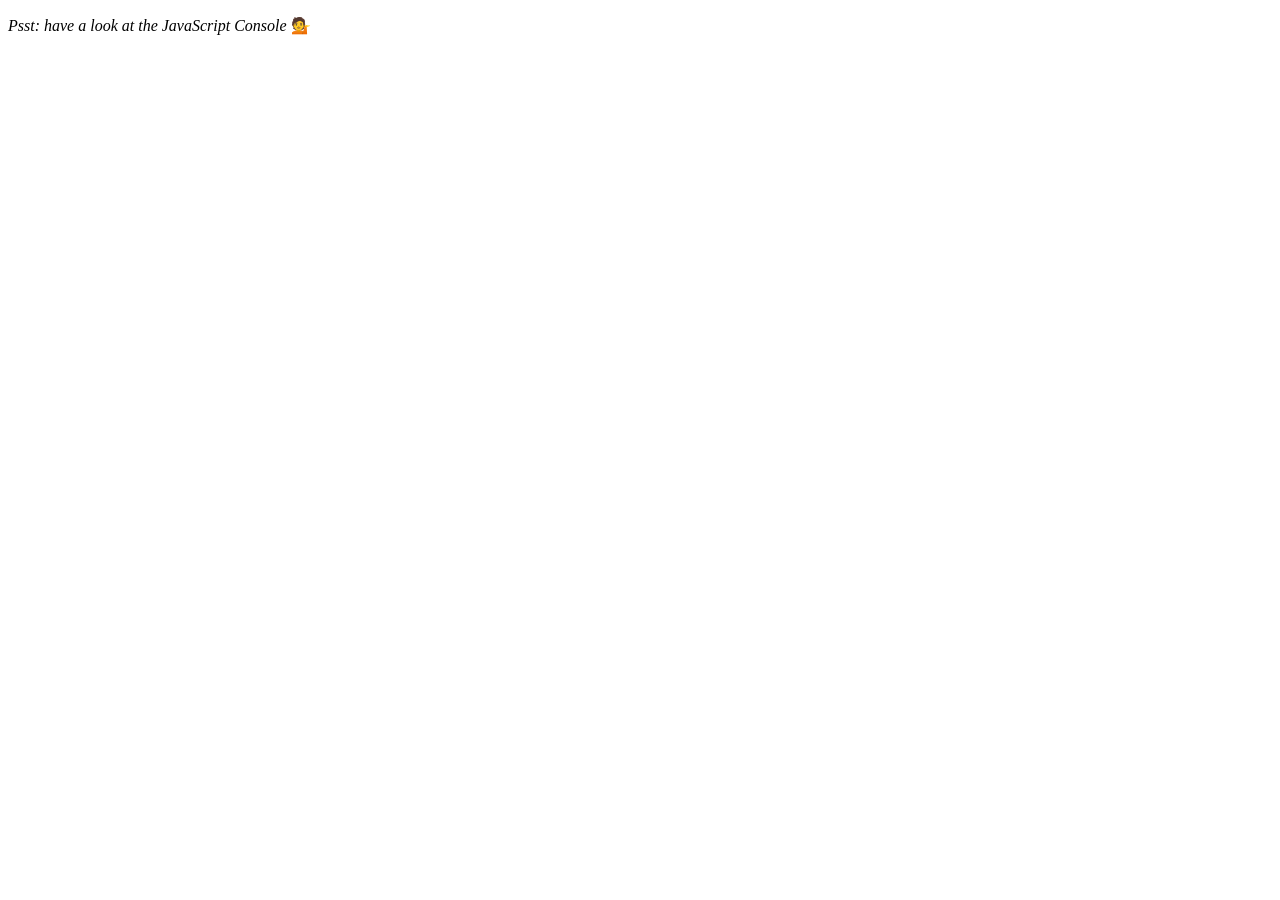
<file: Array_cardio_1/index.html>
<!DOCTYPE html>
<html lang="en">
<head>
  <meta charset="UTF-8">
  <title>Array Cardio 💪</title>
  <link rel="icon" href="https://fav.farm/🔥" />
</head>
<body>
  <p><em>Psst: have a look at the JavaScript Console</em> 💁</p>
  <script>
    // Get your shorts on - this is an array workout!
    // ## Array Cardio Day 1

    // Some data we can work with

    const inventors = [
      { first: 'Albert', last: 'Einstein', year: 1879, passed: 1955 },
      { first: 'Isaac', last: 'Newton', year: 1643, passed: 1727 },
      { first: 'Galileo', last: 'Galilei', year: 1564, passed: 1642 },
      { first: 'Marie', last: 'Curie', year: 1867, passed: 1934 },
      { first: 'Johannes', last: 'Kepler', year: 1571, passed: 1630 },
      { first: 'Nicolaus', last: 'Copernicus', year: 1473, passed: 1543 },
      { first: 'Max', last: 'Planck', year: 1858, passed: 1947 },
      { first: 'Katherine', last: 'Blodgett', year: 1898, passed: 1979 },
      { first: 'Ada', last: 'Lovelace', year: 1815, passed: 1852 },
      { first: 'Sarah E.', last: 'Goode', year: 1855, passed: 1905 },
      { first: 'Lise', last: 'Meitner', year: 1878, passed: 1968 },
      { first: 'Hanna', last: 'Hammarström', year: 1829, passed: 1909 }
    ];

    const people = [
      'Bernhard, Sandra', 'Bethea, Erin', 'Becker, Carl', 'Bentsen, Lloyd', 'Beckett, Samuel', 'Blake, William', 'Berger, Ric', 'Beddoes, Mick', 'Beethoven, Ludwig',
      'Belloc, Hilaire', 'Begin, Menachem', 'Bellow, Saul', 'Benchley, Robert', 'Blair, Robert', 'Benenson, Peter', 'Benjamin, Walter', 'Berlin, Irving',
      'Benn, Tony', 'Benson, Leana', 'Bent, Silas', 'Berle, Milton', 'Berry, Halle', 'Biko, Steve', 'Beck, Glenn', 'Bergman, Ingmar', 'Black, Elk', 'Berio, Luciano',
      'Berne, Eric', 'Berra, Yogi', 'Berry, Wendell', 'Bevan, Aneurin', 'Ben-Gurion, David', 'Bevel, Ken', 'Biden, Joseph', 'Bennington, Chester', 'Bierce, Ambrose',
      'Billings, Josh', 'Birrell, Augustine', 'Blair, Tony', 'Beecher, Henry', 'Biondo, Frank'
    ];
    
    // Array.prototype.filter()
    // 1. Filter the list of inventors for those who were born in the 1500's



      
    
      console.log(inventors.filter(inventor=>(inventor.year>=1500&& inventor.year<=1600)));
       
       function filtered (array) {
        console.log(array.filter(inventor=>(inventor.year>=1500&& inventor.year<=1600)));
        
        return array.filter(inventor=>(inventor.year>=1500&& inventor.year<=1600));
      }

      const result = filtered(inventors)
      console.log('result '+result);
      

    // Array.prototype.map()
    // 2. Give us an array of the inventors first and last names
        let arr = []
      inventors.map(inventor=>{
        
        let name = inventor.first+' '+inventor.last
        arr.push(name)
        
      })
      console.log(arr)


    // Array.prototype.sort()
    // 3. Sort the inventors by birthdate, oldest to youngest
      

      const ordered = inventors.sort(function(a,b){
        if (a.year > b.year) return 1;
        if (a.year < b.year) return -1;
      })
      console.log('sorted'+ordered.map(order=>order.year))

    // Array.prototype.reduce()
    // 4. How many years did all the inventors live all together?
      const combined = inventors.reduce((total, inventor)=>
                total+(inventor.passed-inventor.year), 0)
        console.log(combined);
        
    // 5. Sort the inventors by years lived


    const sortByYearsLived = inventors.sort((a,b)=>{
      const prev=a.passed-a.year  //a
      const next=b.passed-b.year  //b
      if (prev > next) return 1;
        if (prev < next) return -1;
    })
    console.log(sortByYearsLived);
    

    // 6. create a list of Boulevards in Paris that contain 'de' anywhere in the name
    // https://en.wikipedia.org/wiki/Category:Boulevards_in_Paris

    // const category = document.querySelectorAll('.mw-content-ltr a')
    // const links = [...category]
      
    //   const de = links.map(link=>link.textContent)
    //                   .filter(streetName=>streetName.includes('de'))


    // 7. sort Exercise
    // Sort the people alphabetically by last name


    const alphabetically = people.sort(function(first, last){
      const [lastFirst, lastLast] = last.split(', ')
      const [firstFirst, firstLast] = first.split(', ')
      console.log(lastFirst, firstFirst);
      return lastFirst>firstFirst?-1:1
    })
     console.log(alphabetically);
     

    // 8. Reduce Exercise
    // Sum up the instances of each of these
    const data = ['car', 'car', 'truck', 'truck', 'bike', 'walk', 'car', 'van', 'bike', 'walk', 'car', 'van', 'car', 'truck' ];

    const transport = data.reduce(function (obj, item) {
      if (!obj[item]){
        obj[item]= 0
      }
      obj[item]++
      return obj
    },{})
    console.log(transport);
    


  </script>
</body>
</html>
</file>
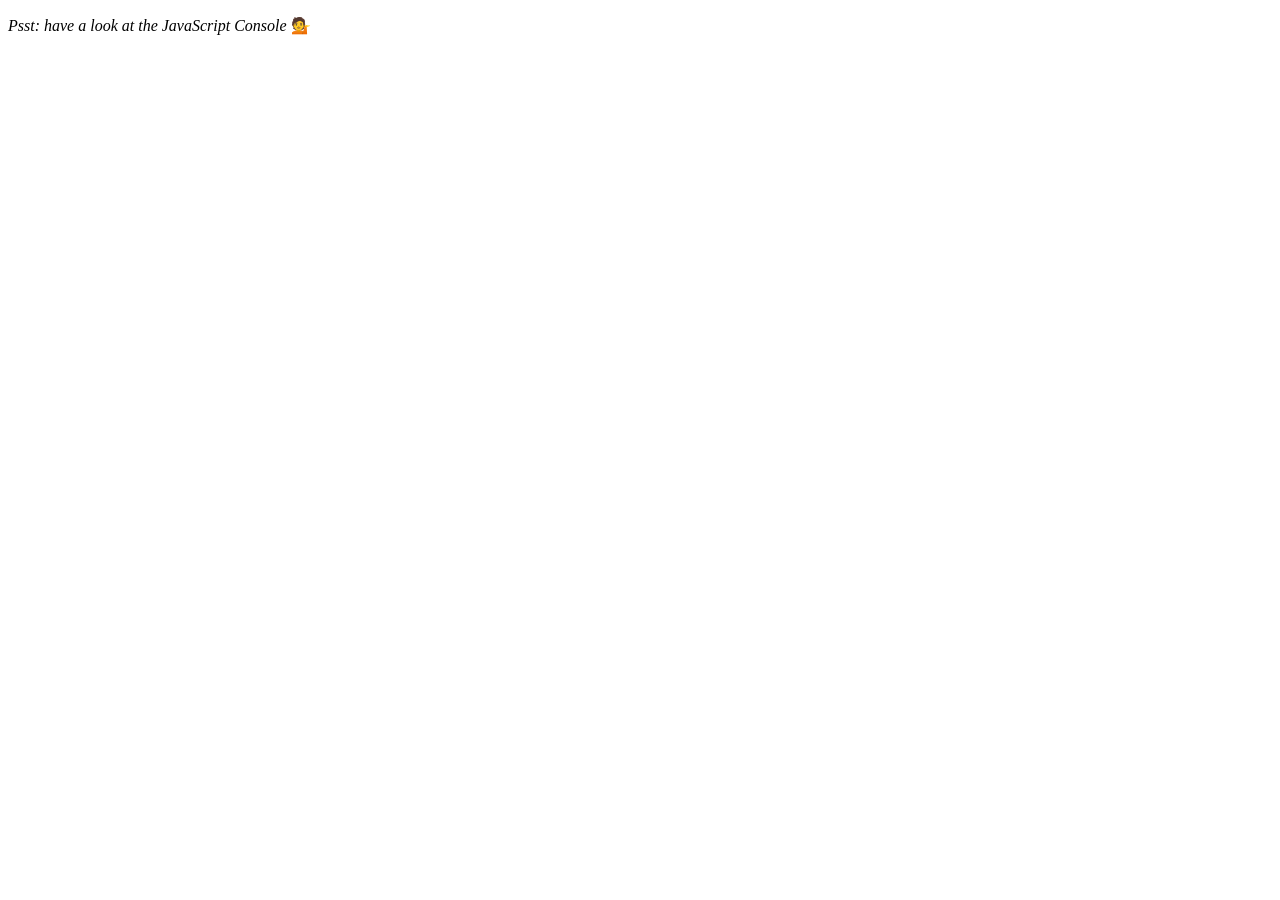
<file: array_cardio_2/index.html>
<!DOCTYPE html>
<html lang="en">
<head>
  <meta charset="UTF-8">
  <title>Array Cardio 💪💪</title>
  <link rel="icon" href="https://fav.farm/🔥" />
</head>
<body>
  <p><em>Psst: have a look at the JavaScript Console</em> 💁</p>
  <script>
    // ## Array Cardio Day 2

    const people = [
      { name: 'Wes', year: 1988 },
      { name: 'Kait', year: 1986 },
      { name: 'Irv', year: 1970 },
      { name: 'Lux', year: 2015 }
    ];

    const comments = [
      { text: 'Love this!', id: 523423 },
      { text: 'Super good', id: 823423 },
      { text: 'You are the best', id: 2039842 },
      { text: 'Ramen is my fav food ever', id: 123523 },
      { text: 'Nice Nice Nice!', id: 542328 }
    ];

    // Some and Every Checks
    // Array.prototype.some() // is at least one person 19 or older?
    const currentYear = (new Date().getFullYear())

    const firstOlder19 = people.some(person=>
      
    (currentYear -person.year)>=19)

    console.log(firstOlder19);
    


    // Array.prototype.every() // is everyone 19 or older?

      

      const allOlder19 = people.every(person => 

       (currentYear - person.year) >= 19)


      console.log(allOlder19);


    // Array.prototype.find()
    // Find is like filter, but instead returns just the one you are looking for
    // find the comment with the ID of 823423

    const findComment = comments.find(comment=>comment.id===823423)
    console.log(findComment.text);
    


    // Array.prototype.findIndex()
    // Find the comment with this ID
    // delete the comment with the ID of 823423


    const index = comments.find(comment=>comment.id===823423)
    console.log(index);


    const newComments= [
      ...comments.slice(0, index),
      ...comments.slice(index+1)
    ]

    console.log(newComments);
    



  </script>
</body>
</html>
</file>
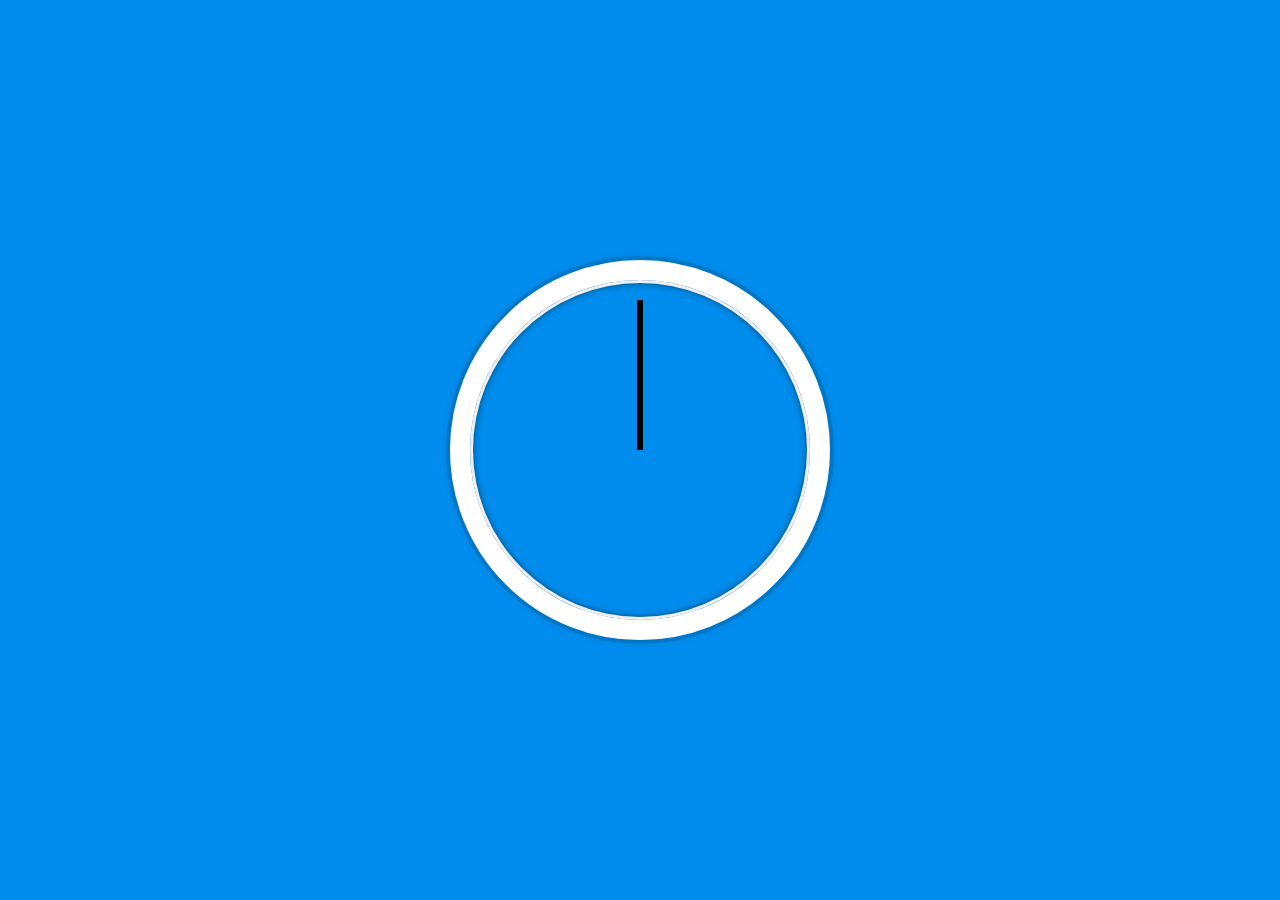
<file: clock/index.html>
<!DOCTYPE html>
<html lang="en">
<head>
  <meta charset="UTF-8">
  <title>JS + CSS Часы</title>
  <link rel="icon" href="https://fav.farm/🔥" />
</head>
<body>


    <div class="clock"> 
      <div class="clock-face">
        <div class="hand hour-hand"></div>
        <div class="hand min-hand"></div>
        <div class="hand second-hand"></div>
      </div>
    </div>


  <style>
    html {
      background: #018DED url(https://unsplash.it/1500/1000?image=881&blur=5);
      background-size: cover;
      font-family: 'helvetica neue';
      text-align: center;
      font-size: 10px;
    }

    body {
      margin: 0;
      font-size: 2rem;
      display: flex;
      flex: 1;
      min-height: 100vh;
      align-items: center;
    }

    .clock {
      width: 30rem;
      height: 30rem;
      border: 20px solid white;
      border-radius: 50%;
      margin: 50px auto;
      position: relative;
      padding: 2rem;
      box-shadow:
        0 0 0 4px rgba(0,0,0,0.1),
        inset 0 0 0 3px #EFEFEF,
        inset 0 0 10px black,
        0 0 10px rgba(0,0,0,0.2);
    }

    .clock-face {
      position: relative;
      width: 100%;
      height: 100%;
      transform: translateY(-3px); /* account for the height of the clock hands */
    }

    .hand {
      width: 50%;
      height: 6px;
      background: black;
      position: absolute;
      top: 50%;
      transform-origin: 100%;
      transform: rotate(90deg);
      transition: all 0.05s ease-in-out cubic-bezier(0.1, 2.7, 0.58, 1)
    }
   

  </style>

  <script>
    function setDate(){
      

      let secondHand = document.querySelector('.second-hand')    
      let minuteHand = document.querySelector('.min-hand')
      let hourHand = document.querySelector('.hour-hand')


      const now = new Date()
      
      const seconds  = now.getSeconds()
      console.log('sec '+seconds);
      const secondDeg= ((seconds/60)*360)
      secondHand.style.transform =`rotate(${90+secondDeg}deg)`


      const minutes  = now.getMinutes()
      console.log('min '+minutes);
      const minutesDeg= ((minutes/60)*360)
      minuteHand.style.transform =`rotate(${90+minutesDeg}deg)`



      const hours = now.getHours()
      console.log('hrs '+hours);
      const hoursDeg= ((hours/12)*360)
      hourHand.style.transform =`rotate(${90+hoursDeg}deg)`
      
     
    }


    


    setInterval(setDate,1000)
  </script>
</body>
</html>
</file>
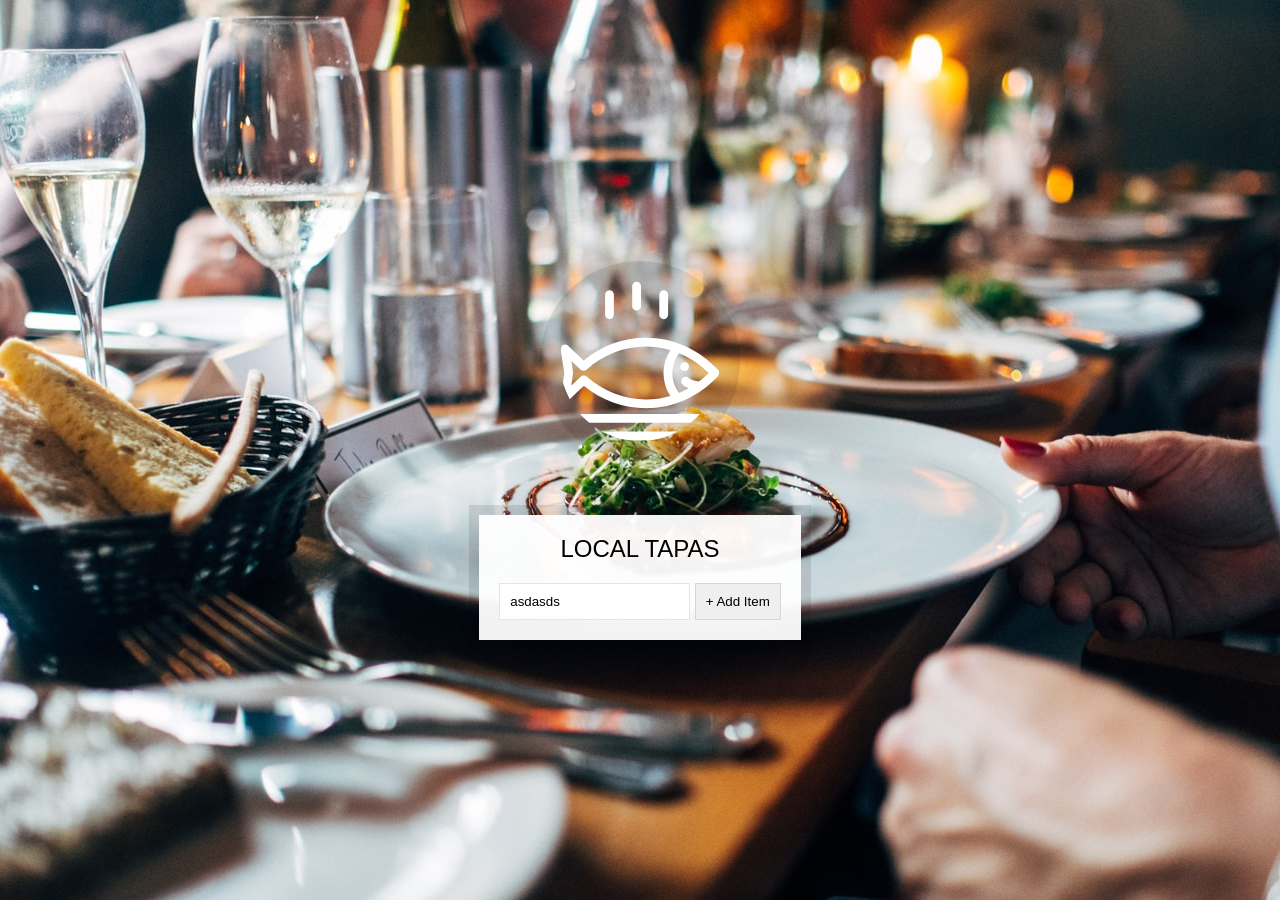
<file: localstorage/index.html>
<!DOCTYPE html>
<html lang="en">
<head>
  <meta charset="UTF-8">
  <title>LocalStorage</title>
  <link rel="stylesheet" href="style.css">
  <link rel="icon" href="https://fav.farm/🔥" />
</head>
<body>
  <!--
      Fish SVG Cred:
      https://thenounproject.com/search/?q=fish&i=589236
   -->

   <svg xmlns="http://www.w3.org/2000/svg" xmlns:xlink="http://www.w3.org/1999/xlink" version="1.1" x="0px" y="0px" viewBox="0 0 512 512" enable-background="new 0 0 512 512" xml:space="preserve"><g><path d="M495.9,425.3H16.1c-5.2,0-10.1,2.9-12.5,7.6c-2.4,4.7-2.1,10.3,0.9,14.6l39,56.4c2.6,3.8,7,6.1,11.6,6.1h401.7   c4.6,0,9-2.3,11.6-6.1l39-56.4c3-4.3,3.3-9.9,0.9-14.6C506,428.2,501.1,425.3,495.9,425.3z M449.4,481.8H62.6L43,453.6H469   L449.4,481.8z"/><path d="M158.3,122c7.8,0,14.1-6.3,14.1-14.1V43.4c0-7.8-6.3-14.1-14.1-14.1c-7.8,0-14.1,6.3-14.1,14.1v64.5   C144.2,115.7,150.5,122,158.3,122z"/><path d="M245.1,94.7c7.8,0,14.1-6.3,14.1-14.1V16.1c0-7.8-6.3-14.1-14.1-14.1C237.3,2,231,8.3,231,16.1v64.5   C231,88.4,237.3,94.7,245.1,94.7z"/><path d="M331.9,122c7.8,0,14.1-6.3,14.1-14.1V43.4c0-7.8-6.3-14.1-14.1-14.1s-14.1,6.3-14.1,14.1v64.5   C317.8,115.7,324.1,122,331.9,122z"/><path d="M9.6,385.2c5.3,2.8,11.8,1.9,16.2-2.2l50.6-47.7c56.7,46.5,126.6,71.9,198.3,71.9c0,0,0,0,0,0   c87.5,0,169.7-36.6,231.4-103.2c5-5.4,5-13.8,0-19.2c-61.8-66.5-144-103.2-231.4-103.2c-72,0-142.2,25.6-199,72.5l-50-47.1   c-4.4-4.1-10.9-5-16.2-2.2c-5.3,2.8-8.3,8.7-7.4,14.6l11.6,75L2.2,370.6C1.3,376.5,4.2,382.4,9.6,385.2z M380.9,230.8   c34.9,14.3,67.2,35.7,95.3,63.6c-10.1,10-20.8,19.2-31.9,27.5c-22.4-3.3-29.6-8.8-30.7-9.7c-4-5.7-11.8-7.7-18.1-4.4   c-6.9,3.6-9.5,12.2-5.9,19.1c1.9,3.5,7.3,10.3,22.4,16c-10.1,5.7-20.5,10.7-31.1,15.1C352.4,320.2,352.4,268.6,380.9,230.8z    M36.3,255.6l29.4,27.7c5.3,5,13.6,5.1,19.1,0.3c53.2-47.6,120.7-73.7,190-73.7c26.9,0,53.2,3.9,78.5,11.3   c-29.3,44.6-29.3,102,0,146.6c-25.3,7.4-51.6,11.3-78.5,11.3c-69,0-136.3-26-189.4-73.2c-2.7-2.4-13.4-6.3-19.1,0.3l-30.1,28.3   l5.7-40C42.2,293,36.3,255.6,36.3,255.6z"/><circle cx="398.8" cy="273.8" r="14.1"/></g></svg>

  <div class="wrapper">
    <h2>LOCAL TAPAS</h2>
    <p></p>
    <ul class="plates">
      <li>Loading Tapas...</li>
    </ul>
    <form class="add-items">
      <input type="text" name="item" placeholder="Item Name" required>
      <input type="submit" value="+ Add Item" onclick="submitDish()">
    </form>
  </div>
  
<script>
  const addItems = document.querySelector('.add-items');
  const itemsList = document.querySelector('.plates');
  const items = JSON.parse(localStorage.getItem('items')) || [];


  // function updateList (){

  // }


  addItems[0].value = 'asdasds'

  function submitDish(e){
    console.log('ты хуй');
    localStorage.setItem(`${addItems[0].value}`, `${addItems[0].value}`)
  }

  function updateShit(e){
    e.preventDefault()
    

    const text = this.querySelector('[name=item]').value


    const item = {
      text,
      done: false
    }

    items.push(item)
    console.table(items)


    populateList(items, itemsList)

    localStorage.setItem('items', JSON.stringify(items))
    this.reset()
    
}




function populateList(items=[], itemsList){

itemsList.innerHTML = items.map((item,i)=> {
  return `
  

  <li>
    <input type='checkbox' data-index=${i} id='item${i}' ${item.done? 'checked': ''}/>
    <label for="item${i}">${item.text}</label>
    </li>



  `
}).join('')

}




function toggleDone(e) {

  if (!e.target.matches('input')) return 
  console.log(e);

  const el=e.target
  const index = el.dataset.index
  items[index].done=!items[index].done
  localStorage.setItem('items', JSON.stringify(items))
  populateList(items, itemsList)
}



addItems.addEventListener('submit', updateShit)

itemsList.addEventListener('click', toggleDone)


populateList(items, itemsList)
</script>


</body>
</html>
</file>
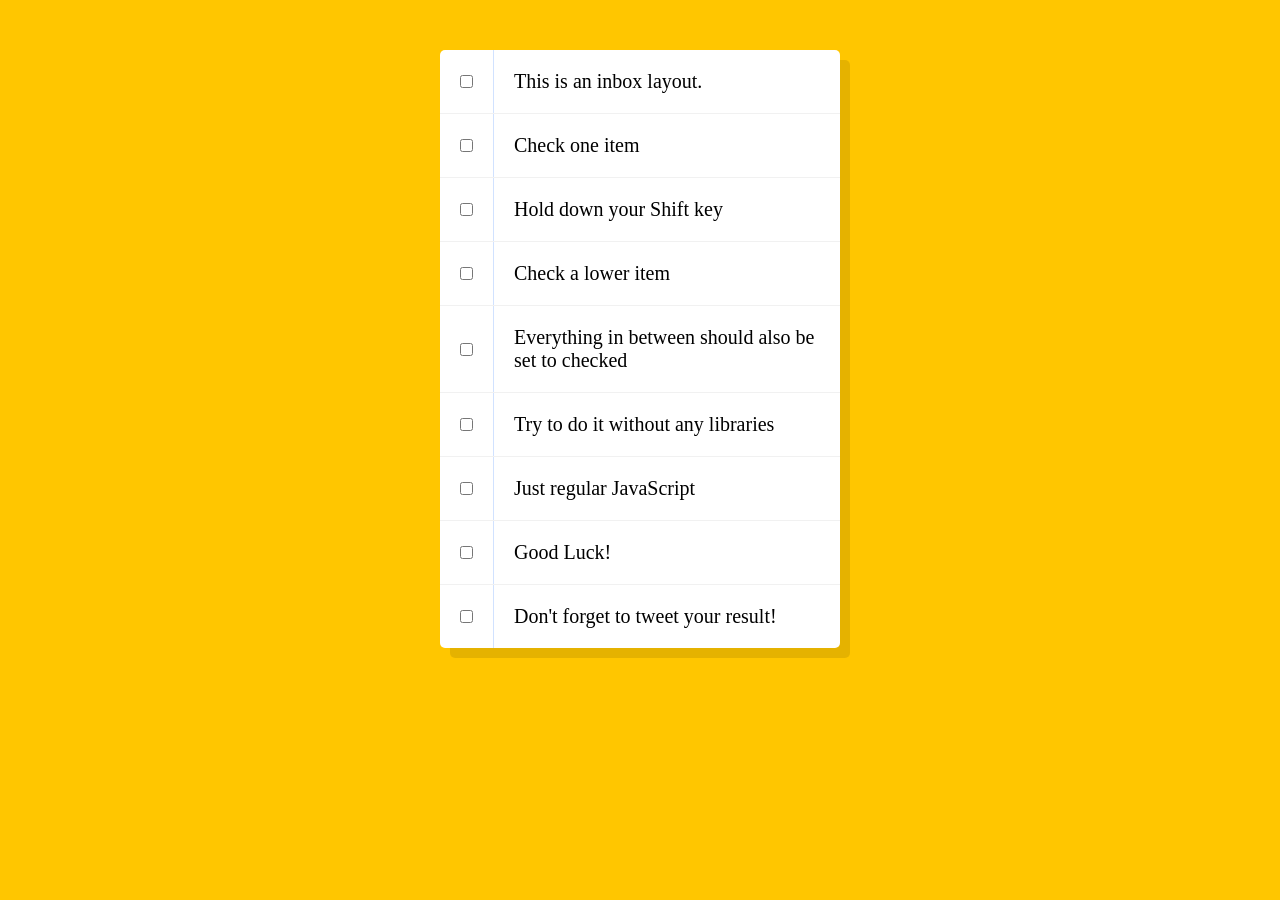
<file: shift_checkbox/index.html>
<!DOCTYPE html>
<html lang="en">
<head>
  <meta charset="UTF-8">
  <title>Hold Shift to Check Multiple Checkboxes</title>
  <link rel="icon" href="https://fav.farm/🔥" />
</head>
<body>
  <style>

    html {
      font-family: sans-serif;
      background: #ffc600;
    }

    .inbox {
      max-width: 400px;
      margin: 50px auto;
      background: white;
      border-radius: 5px;
      box-shadow: 10px 10px 0 rgba(0,0,0,0.1);
    }

    .item {
      display: flex;
      align-items: center;
      border-bottom: 1px solid #F1F1F1;
    }

    .item:last-child {
      border-bottom: 0;
    }

    input:checked + p {
      background: #F9F9F9;
      text-decoration: line-through;
    }

    input[type="checkbox"] {
      margin: 20px;
    }

    p {
      margin: 0;
      padding: 20px;
      transition: background 0.2s;
      flex: 1;
      font-family:'helvetica neue';
      font-size: 20px;
      font-weight: 200;
      border-left: 1px solid #D1E2FF;
    }
  </style>
   <!--
   The following is a common layout you would see in an email client.

   When a user clicks a checkbox, holds Shift, and then clicks another checkbox a few rows down, all the checkboxes inbetween those two checkboxes should be checked.

  -->
  <div class="inbox">
    <div class="item">
      <input type="checkbox">
      <p>This is an inbox layout.</p>
    </div>
    <div class="item">
      <input type="checkbox">
      <p>Check one item</p>
    </div>
    <div class="item">
      <input type="checkbox">
      <p>Hold down your Shift key</p>
    </div>
    <div class="item">
      <input type="checkbox">
      <p>Check a lower item</p>
    </div>
    <div class="item">
      <input type="checkbox">
      <p>Everything in between should also be set to checked</p>
    </div>
    <div class="item">
      <input type="checkbox">
      <p>Try to do it without any libraries</p>
    </div>
    <div class="item">
      <input type="checkbox">
      <p>Just regular JavaScript</p>
    </div>
    <div class="item">
      <input type="checkbox">
      <p>Good Luck!</p>
    </div>
    <div class="item">
      <input type="checkbox">
      <p>Don't forget to tweet your result!</p>
    </div>
  </div>

<script>
</script>

<script src="./script.js"></script>
</body>
</html>
</file>
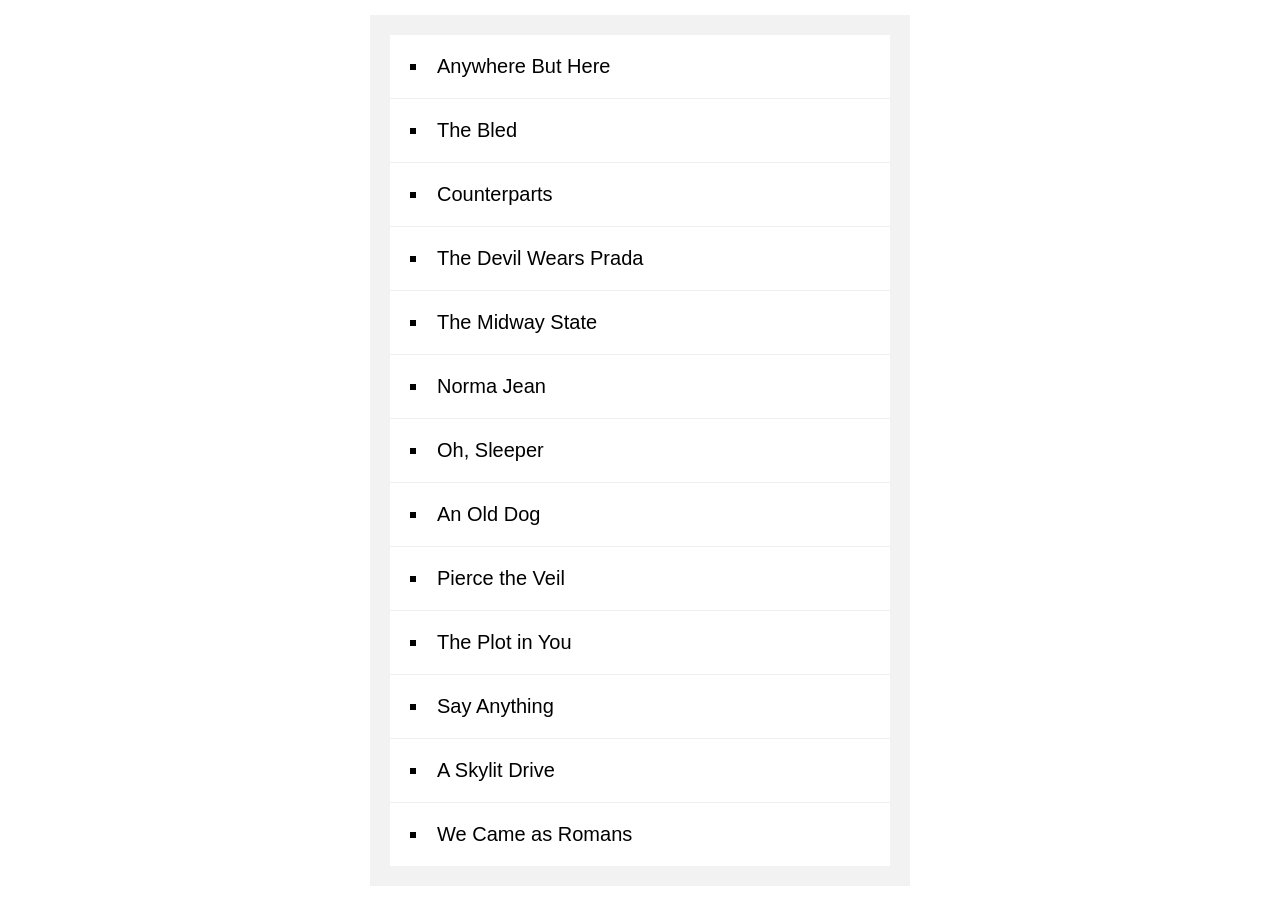
<file: sort/index.html>
<!DOCTYPE html>
<html lang="en">

<head>
  <meta charset="UTF-8">
  <title>Sort Without Articles</title>
  <link rel="icon" href="https://fav.farm/🔥" />
</head>

<body>

  <style>
    body {
      margin: 0;
      font-family: sans-serif;
      background: url("https://source.unsplash.com/nDqA4d5NL0k/2000x2000");
      background-size: cover;
      display: flex;
      align-items: center;
      min-height: 100vh;
    }

    #bands {
      list-style: inside square;
      font-size: 20px;
      background: white;
      width: 500px;
      margin: auto;
      padding: 0;
      box-shadow: 0 0 0 20px rgba(0, 0, 0, 0.05);
    }

    #bands li {
      border-bottom: 1px solid #efefef;
      padding: 20px;
    }

    #bands li:last-child {
      border-bottom: 0;
    }

    a {
      color: #ffc600;
      text-decoration: none;
    }
  </style>

  <ul id="bands"></ul>

  <script>
    const bands = ['The Plot in You', 'The Devil Wears Prada', 'Pierce the Veil', 'Norma Jean', 'The Bled', 'Say Anything', 'The Midway State', 'We Came as Romans', 'Counterparts', 'Oh, Sleeper', 'A Skylit Drive', 'Anywhere But Here', 'An Old Dog'];
    
    function strip(bandName) {
      return bandName.replace(/^(a |the |an )/i, '').trim();
    }
    
    const sortedBands = bands.sort((a, b) => strip(a) > strip(b) ? 1 : -1);
    
    document.querySelector('#bands').innerHTML =
      sortedBands
        .map(band => `<li>${band}</li>`)
        .join('');
    
    console.log(sortedBands);
    
    </script>

</body>

</html>
</file>
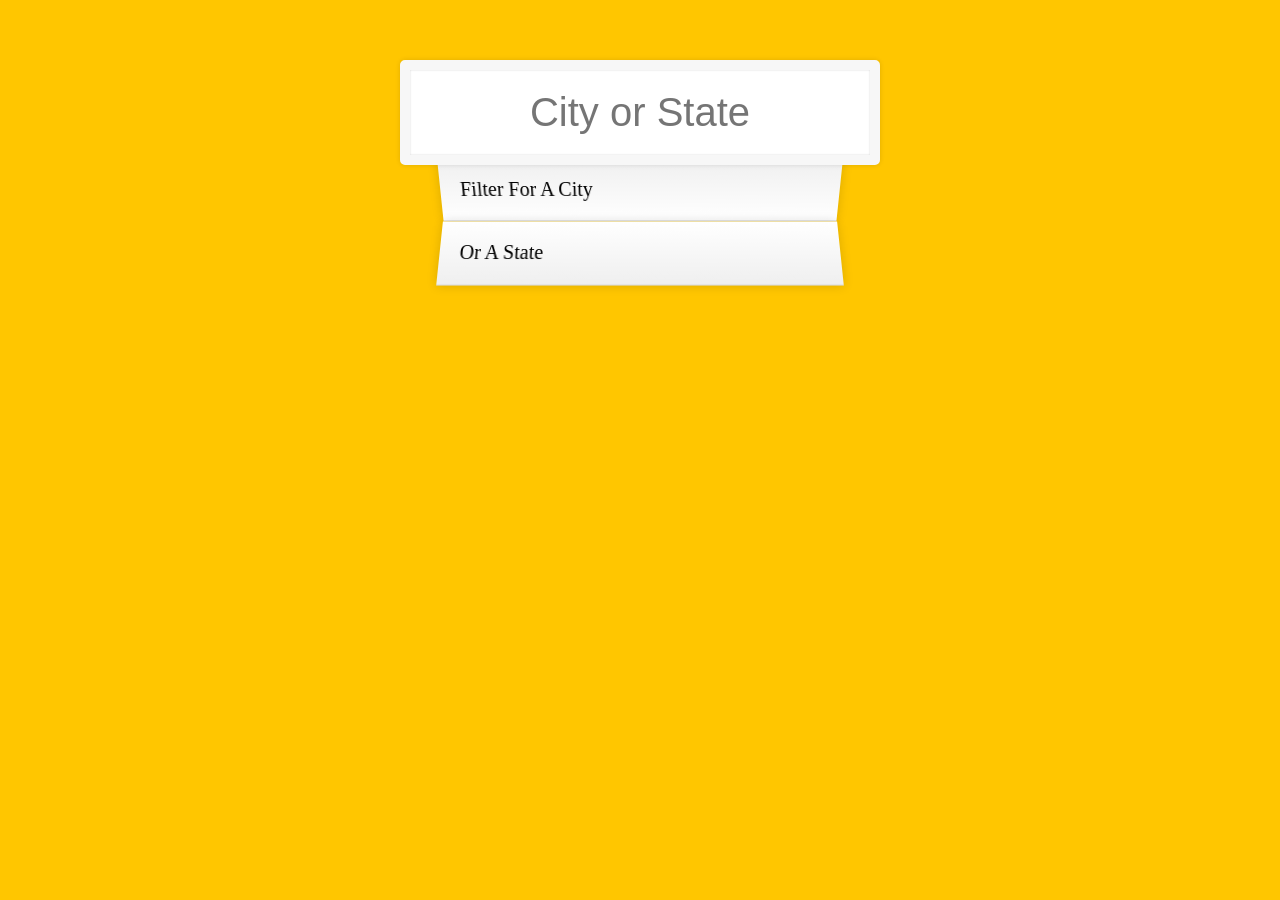
<file: type_ahead/index.html>
<!DOCTYPE html>
<html lang="en">
<head>
  <meta charset="UTF-8">
  <title>Type Ahead 👀</title>
  <link rel="stylesheet" href="style.css">
  <link rel="icon" href="https://fav.farm/🔥" />
</head>
<body>

  <form class="search-form">
    <input type="text" class="search" aria-placeholder="Bos" placeholder="City or State">
    <ul class="suggestions">
      <li>Filter for a city</li>
      <li>or a state</li>
    </ul>
  </form>
<script>
const endpoint = 'https://gist.githubusercontent.com/Miserlou/c5cd8364bf9b2420bb29/raw/2bf258763cdddd704f8ffd3ea9a3e81d25e2c6f6/cities.json';

// async function getData (url) {

  
//   const result = await fetch(url) 

// }

const cities = []


fetch(endpoint).then(mess=>mess.json())
.then(data=>
cities.push(...data));

function findMatch(wordtoMatch, shities) {
  return shities.filter(place=>{

    const searchRegex = new RegExp(wordtoMatch, 'gi')
    return place.city.match(searchRegex) || place.state.match(searchRegex)
  })
 
}

// console.log(cities);
const search = document.querySelector('.search')
const suggestions = document.querySelector('.suggestions')




function displayMatches() {
const matches = findMatch(this.value, cities)
const html = matches.map(match => {

  const regex = new RegExp (this.value, 'gi')
  const cityName =  match.city.replace(regex, `<span class="hl">${this.value}</span>`)
  const stateName =  match.state.replace(regex, `<span class="hl">${this.value}</span>`)


  return `
  <li>
    <span>${cityName}, ${stateName}</span>
    <span>${match.population}</span>
    </li>
  `
  
  
}).join('');
suggestions.innerHTML=html
}




search.addEventListener('keyup', displayMatches)










 




</script>
</body>
</html>
</file>
<file: localstorage/style.css>
html {
  box-sizing: border-box;
  background: url("oh-la-la.jpeg") center no-repeat;
  background-size: cover;
  min-height: 100vh;
  display: flex;
  justify-content: center;
  align-items: center;
  text-align: center;
  font-family: Futura, "Trebuchet MS", Arial, sans-serif;
}

*,
*:before,
*:after {
  box-sizing: inherit;
}

svg {
  fill: white;
  background: rgba(0, 0, 0, 0.1);
  padding: 20px;
  border-radius: 50%;
  width: 200px;
  margin-bottom: 50px;
}

.wrapper {
  padding: 20px;
  max-width: 350px;
  background: rgba(255, 255, 255, 0.95);
  box-shadow: 0 0 0 10px rgba(0, 0, 0, 0.1);
}

h2 {
  text-align: center;
  margin: 0;
  font-weight: 200;
}

.plates {
  margin: 0;
  padding: 0;
  text-align: left;
  list-style: none;
}

.plates li {
  border-bottom: 1px solid rgba(0, 0, 0, 0.2);
  padding: 10px 0;
  font-weight: 100;
  display: flex;
}

.plates label {
  flex: 1;
  cursor: pointer;
}

.plates input {
  display: none;
}

.plates input + label:before {
  content: "⬜️";
  margin-right: 10px;
}

.plates input:checked + label:before {
  content: "🌮";
}

.add-items {
  margin-top: 20px;
}

.add-items input {
  padding: 10px;
  outline: 0;
  border: 1px solid rgba(0, 0, 0, 0.1);
}
</file>
<file: type_ahead/style.css>
html {
  box-sizing: border-box;
  background: #ffc600;
  font-family: 'helvetica neue';
  font-size: 20px;
  font-weight: 200;
}

*, *:before, *:after {
  box-sizing: inherit;
}

input {
  width: 100%;
  padding: 20px;
}

.search-form {
  max-width: 400px;
  margin: 50px auto;
}

input.search {
  margin: 0;
  text-align: center;
  outline: 0;
  border: 10px solid #F7F7F7;
  width: 120%;
  left: -10%;
  position: relative;
  top: 10px;
  z-index: 2;
  border-radius: 5px;
  font-size: 40px;
  box-shadow: 0 0 5px rgba(0, 0, 0, 0.12), inset 0 0 2px rgba(0, 0, 0, 0.19);
}

.suggestions {
  margin: 0;
  padding: 0;
  position: relative;
  /*perspective: 20px;*/
}

.suggestions li {
  background: white;
  list-style: none;
  border-bottom: 1px solid #D8D8D8;
  box-shadow: 0 0 10px rgba(0, 0, 0, 0.14);
  margin: 0;
  padding: 20px;
  transition: background 0.2s;
  display: flex;
  justify-content: space-between;
  text-transform: capitalize;
}

.suggestions li:nth-child(even) {
  transform: perspective(100px) rotateX(3deg) translateY(2px) scale(1.001);
  background: linear-gradient(to bottom,  #ffffff 0%,#EFEFEF 100%);
}

.suggestions li:nth-child(odd) {
  transform: perspective(100px) rotateX(-3deg) translateY(3px);
  background: linear-gradient(to top,  #ffffff 0%,#EFEFEF 100%);
}

span.population {
  font-size: 15px;
}

.hl {
  background: #ffc600;
}
</file>
